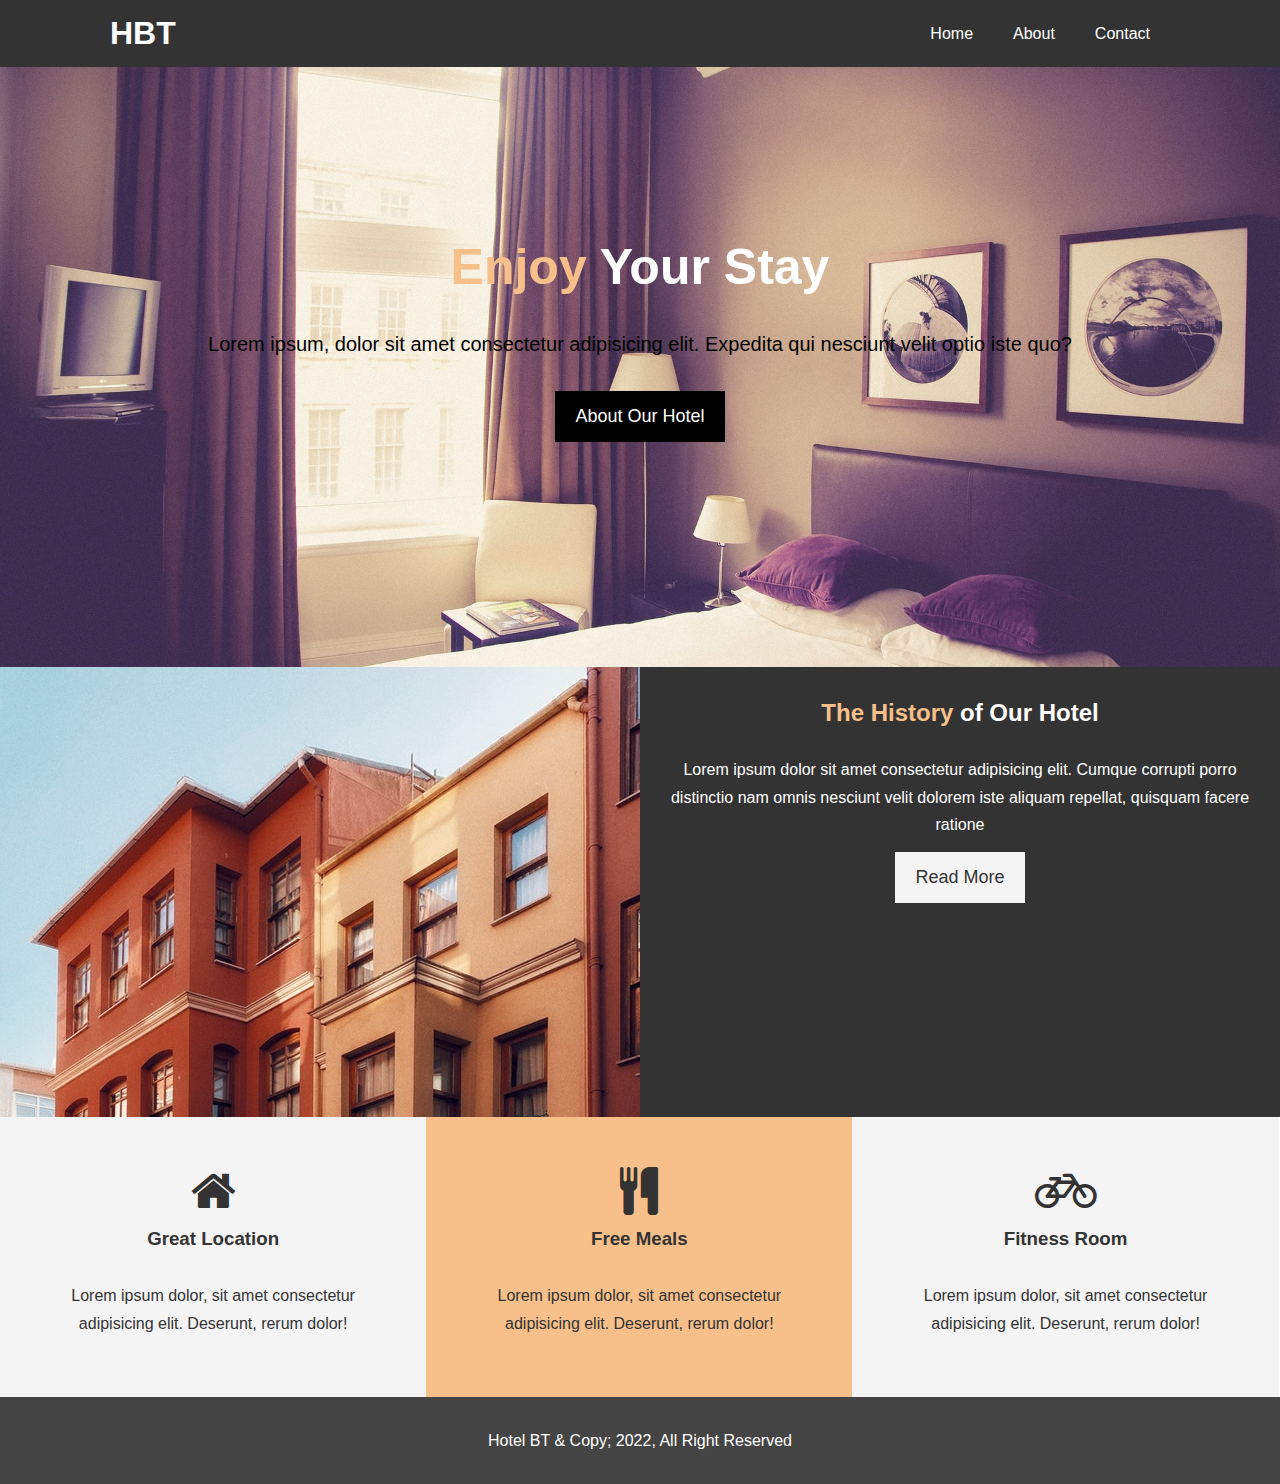
<file: index.html>
<!DOCTYPE html>
<html lang="en">
<head>
    <meta charset="UTF-8">
    <meta http-equiv="X-UA-Compatible" content="IE=edge">
    <meta name="viewport" content="width=device-width, initial-scale=1.0">
    <meta name="description" content="welcome to the most extraordinary hotel in boston massachusetts">
    <meta name="keywords" content="hotel,boston hotel,new england hotel">
    <link rel="stylesheet" href="https://cdnjs.cloudflare.com/ajax/libs/font-awesome/4.7.0/css/font-awesome.min.css">
    <link rel="stylesheet" href="css/style.css">
    <link rel="stylesheet" media="screen and (max-width: 768px)" href="css/mobile.css">
    <title>Hotel BT | Welcome</title>
</head>
<body>
    <header>
        <nav id="navbar">
            <div class="container">
                <h1 class="logo"><a href="index.html"></a> HBT</h1>
                <ul>
                    <li><a href="index.html">Home</a></li>
                    <li><a href="about.html">About</a></li>
                    <li><a href="contact.html">Contact</a></li>
                </ul>
                 </div>
        </nav>
         
<div id="showcase">
    <div class="container">
     <div class="showcase-content">
         <h1><span class="text-primary">Enjoy</span> Your Stay</h1>
         <p class="lead">Lorem ipsum, dolor sit amet consectetur adipisicing elit. Expedita qui nesciunt velit optio iste quo?</p>
         <a class="btn" href="about.html">About Our Hotel</a>
     </div>
    </div>
</div>
    </header>
    <section id="home-info" class="bg-dark">
        <div class="info-img"></div>
        <div class="info-content">
            <h2><span class="text-primary">The History</span> of Our Hotel</h2>
            <p>Lorem ipsum dolor sit amet consectetur adipisicing elit. Cumque corrupti porro distinctio nam omnis nesciunt velit dolorem iste aliquam repellat, quisquam facere ratione</p>
            <a href="about.html" class="btn btn-light">Read More</a>
        </div>

    </section>
    <section id="features">
        <div class="box bg-light">
            <i class="fa fa-home fa-3x"></i>
            <h3>Great Location</h3>
            <p>Lorem ipsum dolor, sit amet consectetur adipisicing elit. Deserunt, rerum dolor!</p>
        </div>
        <div class="box bg-primary">
            <i class="fa fa-cutlery fa-3x"></i>            
            <h3>Free Meals</h3>
            <p>Lorem ipsum dolor, sit amet consectetur adipisicing elit. Deserunt, rerum dolor!</p>
        </div>
        <div class="box bg-light">
            <i class="fa fa-bicycle fa-3x"></i>            

            <h3>Fitness Room</h3>
            <p>Lorem ipsum dolor, sit amet consectetur adipisicing elit. Deserunt, rerum dolor!</p>
        </div>
    </section>

<div class="clr"></div>

    <footer id="main-footer">
        <p>Hotel BT & Copy; 2022, All Right Reserved</p>
    </footer>
</body>
</html>
</file>
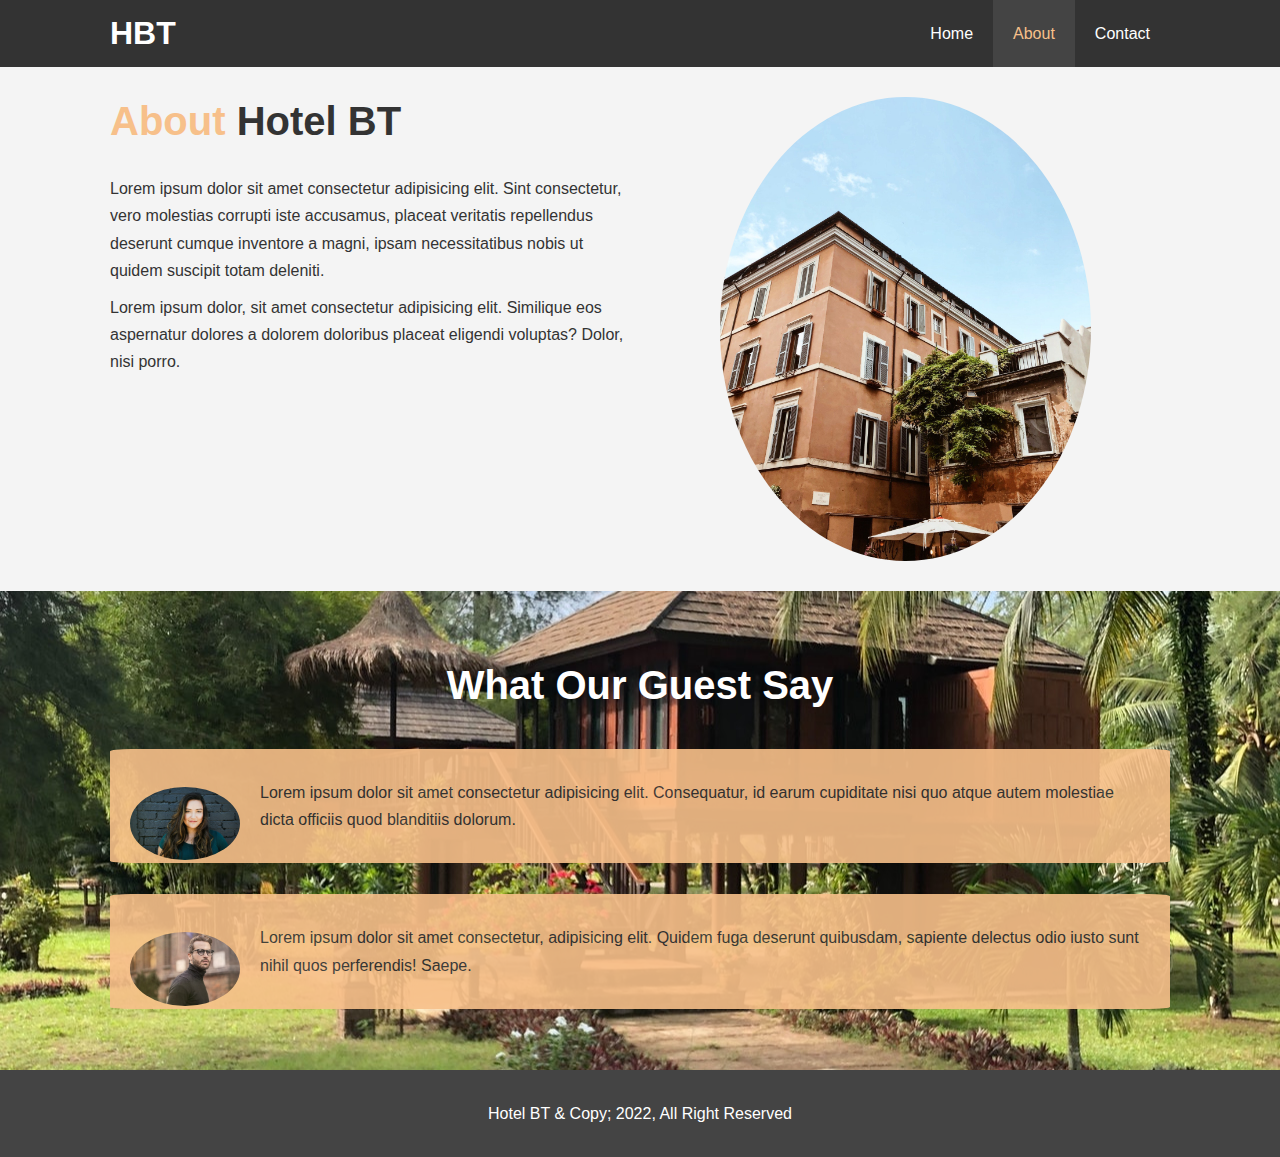
<file: about.html>
<!DOCTYPE html>
<html lang="en">
<head>
    <meta charset="UTF-8">
    <meta http-equiv="X-UA-Compatible" content="IE=edge">
    <meta name="viewport" content="width=device-width, initial-scale=1.0">
    <meta name="description" content="welcome to the most extraordinary hotel in boston massachusetts">
    <meta name="keywords" content="hotel,boston hotel,new england hotel">
    <link rel="stylesheet" href="css/style.css">
    <link rel="stylesheet" media="screen and (max-width: 768px)" href="css/mobile.css">
    <title>Hotel BT | About</title>
</head>
<body>
    <header>
        <nav id="navbar">
            <div class="container">
                <h1 class="logo"><a href="index.html"></a> HBT</h1>
                <ul>
                    <li><a href="index.html">Home</a></li>
                    <li><a class="current" href="about.html">About</a></li>
                    <li><a href="contact.html">Contact</a></li> 
                 </div>
        </nav>
         

    </header>
   <section id="about-info" class="bg-light py-3">
       <div class="container">
           <div class="info-left">
         <h1 class="l-heading"><span class="text-primary">About</span> Hotel BT</h1>
         <p>Lorem ipsum dolor sit amet consectetur adipisicing elit. Sint consectetur, vero molestias corrupti iste accusamus, placeat veritatis repellendus deserunt cumque inventore a magni, ipsam necessitatibus nobis ut quidem suscipit totam deleniti.</p>
         <p>Lorem ipsum dolor, sit amet consectetur adipisicing elit. Similique eos aspernatur dolores a dolorem doloribus placeat eligendi voluptas? Dolor, nisi porro.</p>
           </div>
           <div class="info-right">
        <img src="./pexels-vincent-rivaud-2233350.jpg" alt="hotel">
           </div>
       </div>
   </section>
     
   <div class="clr"></div>
   <section id="testimonials" class="py-3">
       <div class="container">
           <h2 class="l-heading">What Our Guest Say</h2>
           <div class="testimonial bg-primary">
               <img src="./pexels-hannah-nelson-1065084.jpg" alt="nelson">
               <p>Lorem ipsum dolor sit amet consectetur adipisicing elit. Consequatur, id earum cupiditate nisi quo atque autem molestiae dicta officiis quod blanditiis dolorum.</p>

           </div>
           <div class="testimonial bg-primary">
               <img src="./pexels-andrea-piacquadio-874158.jpg" alt="andrea">
               <p>Lorem ipsum dolor sit amet consectetur, adipisicing elit. Quidem fuga deserunt quibusdam, sapiente delectus odio iusto sunt nihil quos perferendis! Saepe.</p>

           </div>
       </div>
   </section>

    <footer id="main-footer">
        <p>Hotel BT & Copy; 2022, All Right Reserved</p>
    </footer>
</body>
</html>
</file>
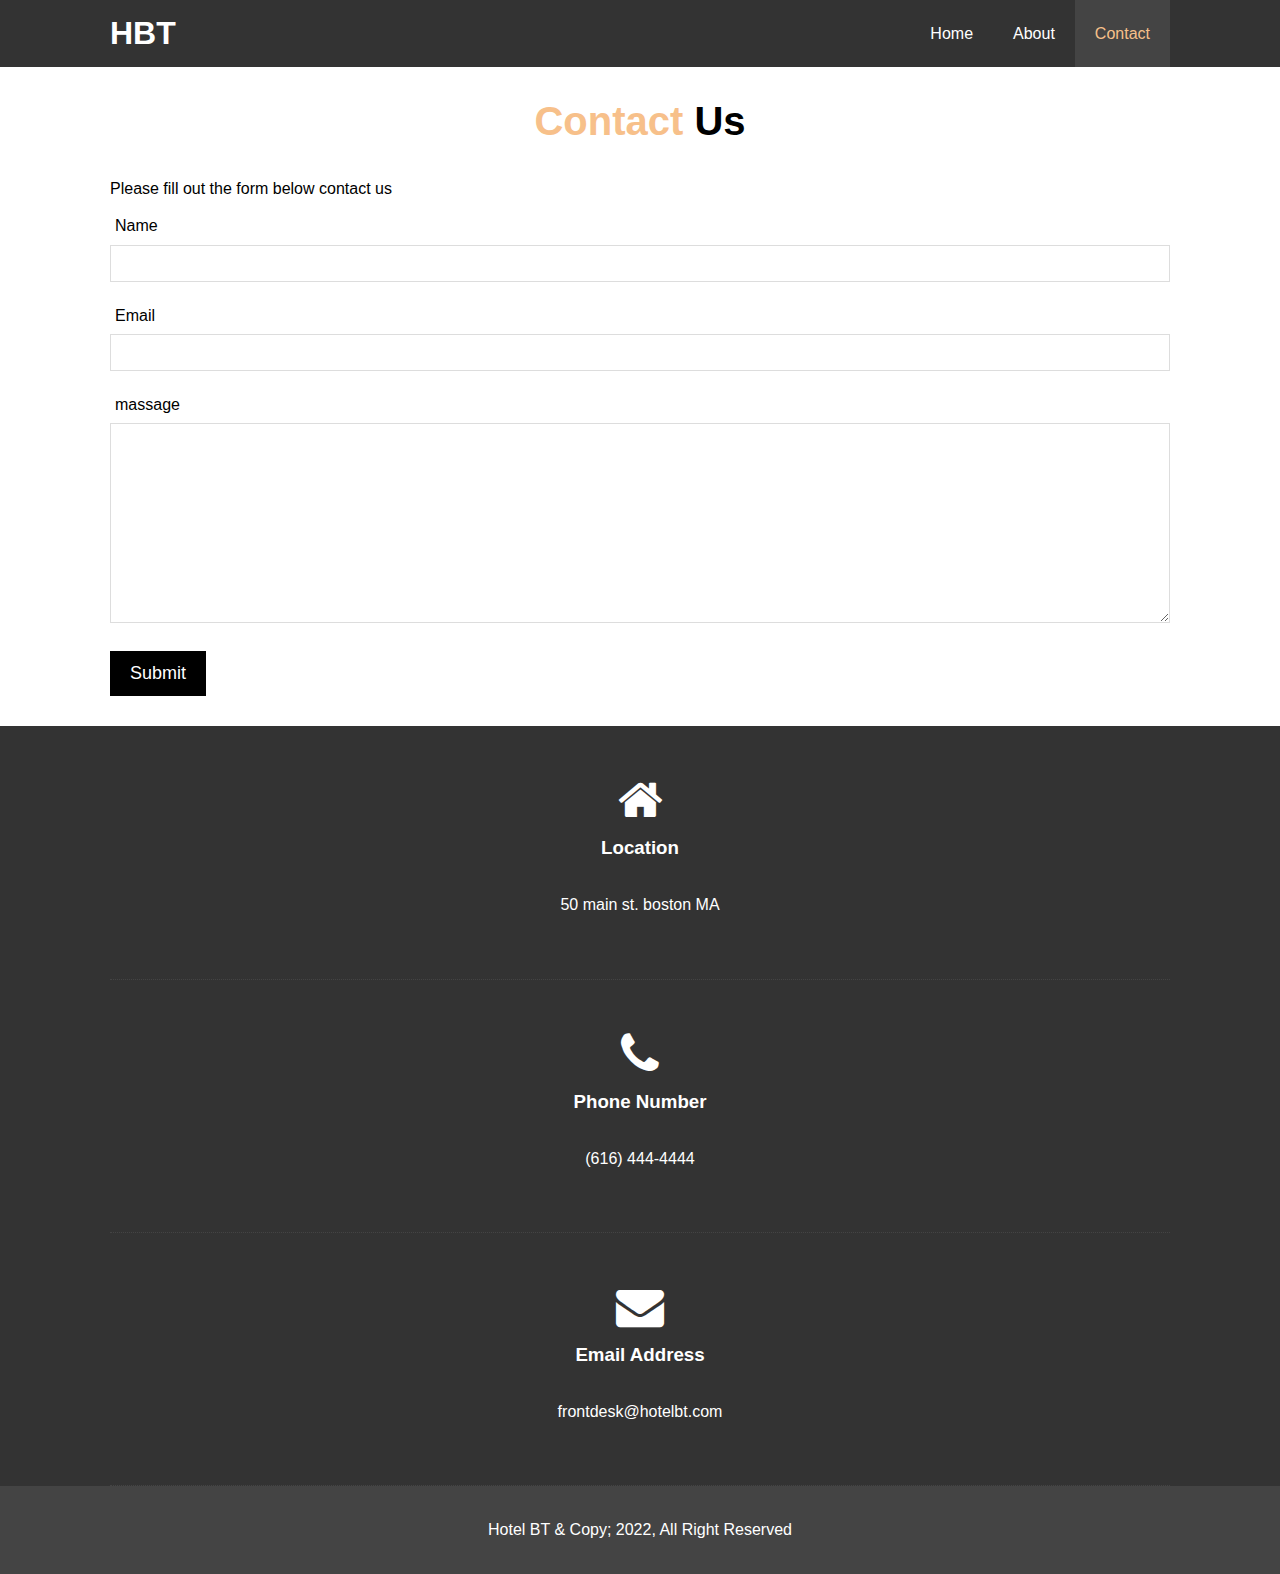
<file: contact.html>
<!DOCTYPE html>
<html lang="en">

<head>
    <meta charset="UTF-8">
    <meta http-equiv="X-UA-Compatible" content="IE=edge">
    <meta name="viewport" content="width=device-width, initial-scale=1.0">
    <meta name="description" content="welcome to the most extraordinary hotel in boston massachusetts">
    <meta name="keywords" content="hotel,boston hotel,new england hotel">
    <link rel="stylesheet" href="https://cdnjs.cloudflare.com/ajax/libs/font-awesome/4.7.0/css/font-awesome.min.css">
    <link rel="stylesheet" href="css/style.css">
    <link rel="stylesheet" href="css/mobile.css">
    <title>Hotel BT | Contact</title>
</head>

<body>
    <header>
        <nav id="navbar">
            <div class="container">
                <h1 class="logo"><a href="index.html"></a> HBT</h1>
                <ul>
                    <li><a href="index.html">Home</a></li>
                    <li><a href="about.html">About</a></li>
                    <li><a class="current" href="contact.html">Contact</a></li>
                </ul>
            </div>
        </nav>


    </header>
      <section id="contact-form" class="py-3">
          <div class="container">
              <h1 class="l-heading"><span class="text-primary">Contact</span> Us</h1>
              <p>Please fill out the form below contact us</p>
              <form action="process.php">
                  <div class="form-group">
                      <label for="name">Name</label>
                      <input type="text" name="name" id="name">
                  </div>
                  <div class="form-group">
                    <label for="email">Email</label>
                    <input type="email" name="email" id="email">
                </div>
                <div class="form-group">
                    <label for="massage">massage</label>
                    <textarea name="message" id="massage"></textarea>
                </div>
                <button type="submit" class="btn">Submit</button>
              </form>
          </div>
      </section>
        <section id="contact-info" class="bg-dark">
       <div class="container">
        <div class="box">
            <i class="fa fa-home fa-3x"></i>
            <h3>Location</h3>
            <p>50 main st. boston MA</p>
        </div>
        <div class="box">
            <i class="fa fa-phone fa-3x"></i>            
            <h3>Phone Number</h3>
            <p>(616) 444-4444</p>
        </div>
        <div class="box">
            <i class="fa fa-envelope fa-3x"></i>            

            <h3>Email Address</h3>
            <p>frontdesk@hotelbt.com</p>
        </div>
       </div>
        </section>
    <footer id="main-footer">
        <p>Hotel BT & Copy; 2022, All Right Reserved</p>
    </footer>
</body>

</html>
</file>
<file: css/mobile.css>
/* #navbar .logo  {
    float: none;
    text-align: center;
}

#navbar ul, #navbar ul li {
    float: none       ;
}

#navbar ul li {
    padding: 5px;
    border-bottom: #444 dotted 1px;
} */

/* Showcase */

#showcase {
    height: 100%;
}

#showcase .showcase-content {
    padding-top: 70px;
    padding-bottom: 30px;
  }

/* Home Info */

#home-info .info-img {
    display: none;
}

#home-info .info-content{
    float: none;
    width: 100%;
}

/* Boxes */

.box {
    float: none;
    width: 100%;
}

/* about */

#about-info .info-right, #about-info .info-left {
    float: none;
    width: 100%;
} 

#about-info .info-right{
    margin-top: 30px;
}

.l-heading {
    text-align: center;
}

/* contact */

#contact-info .box {
    border-bottom: #444 dotted 1px;
}
</file>
<file: css/style.css>
/*Reset */
* {
margin: 0;
padding: 0;
box-sizing: border-box;
}

/* main styling */
html,body {
    font-family: 'Segoe UI', Tahoma, Geneva, Verdana, sans-serif;
    line-height: 1.7em;
}

a {
    color: #333;
    text-decoration: none ;
}

h1,h2, h3 {
    padding-bottom: 20px;
}

p {
    margin: 10px 0;
}

/* utility classes */
.container{
    margin: auto;
    max-width: 1100px;
    overflow: auto;
    padding: 0 20px;
}
.text-primary{
    color: #f7c08a;
}

.lead{
    font-size: 20px;
    color: black;
}

.btn{
    display: inline-block;
    font-size: 18px;
    color: #fff;
    background-color: black;
    padding: 12px 20px;
    border: none;
    cursor: pointer;
}
.btn:hover{
    background-color: #f7c08a;
    color: black;
}
.btn-light{
    background-color: #f4f4f4;
    color: #333;
}
.bg-dark{
    background-color: #333;
    color: #fff;
}
.bg-light{
    background-color: #f4f4f4;
    color: #333;
}
.bg-primary{
    color: #333;
    background-color: #f7c08a;
}
.clr{
    clear: both;
}
.l-heading{
    font-size: 40px;
    line-height: 1.2;
}

/* padding */
.py-1{padding: 10px 0;}
.py-2{padding: 20px 0;}
.py-3{padding: 30px 0;}

/* navbar */
#navbar {
    background-color: #333;
    color: #fff;
    overflow: auto;
}

#navbar a {
     color: #fff;
}

#navbar .logo  {
    float: left;
    padding-top: 20px;
}

#navbar ul {
    list-style: none;
    float: right;
}

#navbar ul li {
    float: left;
}

#navbar ul li a {
    display: block;
    padding: 20px;
    text-align: center;
}

#navbar ul li a:hover,
#navbar ul li a.current {
    background-color: #444;
    color: #f7c08a ;
}

/* showcase */
#showcase{
    background: url("../pexels-markus-spiske-26139.jpg") no-repeat center center/cover;
    height: 600px;
    width: 100%;
    margin: auto;
}
#showcase .showcase-content {
  color: #fff;
  text-align: center;
  padding-top: 170px;
}

#showcase .showcase-content h1{
 font-size: 50px;
 line-height: 1.2em;
}

#showcase .showcase-content p{
    padding-bottom: 20px;
    line-height: 1.7em;
}

/* home-info */
#home-info{
    height: 450px;
}
#home-info .info-img{
    float: left;
    width: 50%;
    background: url("../pexels-ümit-kaya-balcı-8184547\ \(1\).jpg") no-repeat;
    min-height: 100%;
}
#home-info .info-content{
    float: right;
    width: 50%;
    height: 100%;
    text-align: center;
    padding: 32px 30px;
    overflow: hidden;
}
#home-info .info-content p{
    padding-bottom: 4px;
}

/* features */
.box{
    float: left;
    width: 33.3%;
    padding: 50px;
    text-align: center;
}
.box i{
    margin-bottom: 10px;
}

/* about info */
#about-info .info-right {
   float: right;
   width: 50%;
   min-height: 100%;
}
#about-info .info-right img{
    display: block;
    margin: auto;
    width: 70%;
    border-radius: 50%;
}
#about-info .info-left {
    float: left;
    width: 50%;
    min-height: 100%;
}

/* tesimonial */
#testimonials{
    height: 100%;
    background: url("../pexels-richard-hunterrice-2416472.jpg") no-repeat center center/cover;
    padding-top: 70px;
}
 #testimonials h2{
     color: #fff;
     text-align: center;
     padding-bottom: 40px;
 }

 #testimonials .testimonial{
  padding: 20px;
  margin-bottom: 31px;
  border-radius: 2%;
  opacity: 0.9;
 }

  #testimonials .testimonial img {
      float: left;
    width: 110px;
    margin-top: 18px;
    margin-right: 20px;
    border-radius: 50%;
}

/* contact form */
#contact-form .form-group{
    margin-bottom: 20px;
}
#contact-form label{
    display: block;
    margin: 5px;
}
#contact-form input,
#contact-form textarea {
    width: 100%;
    padding: 10px;
    border: 1px #ddd solid;
}
#contact-form textarea{
    height: 200px;
}
#contact-form input:focus,
#contact-form textarea:focus {
    outline: none;
    border-color: #f7c08a;
}

/* footer */
#main-footer{
    text-align: center;
    background-color: #444;
    color: #fff;
    padding: 20px;
}
</file>
